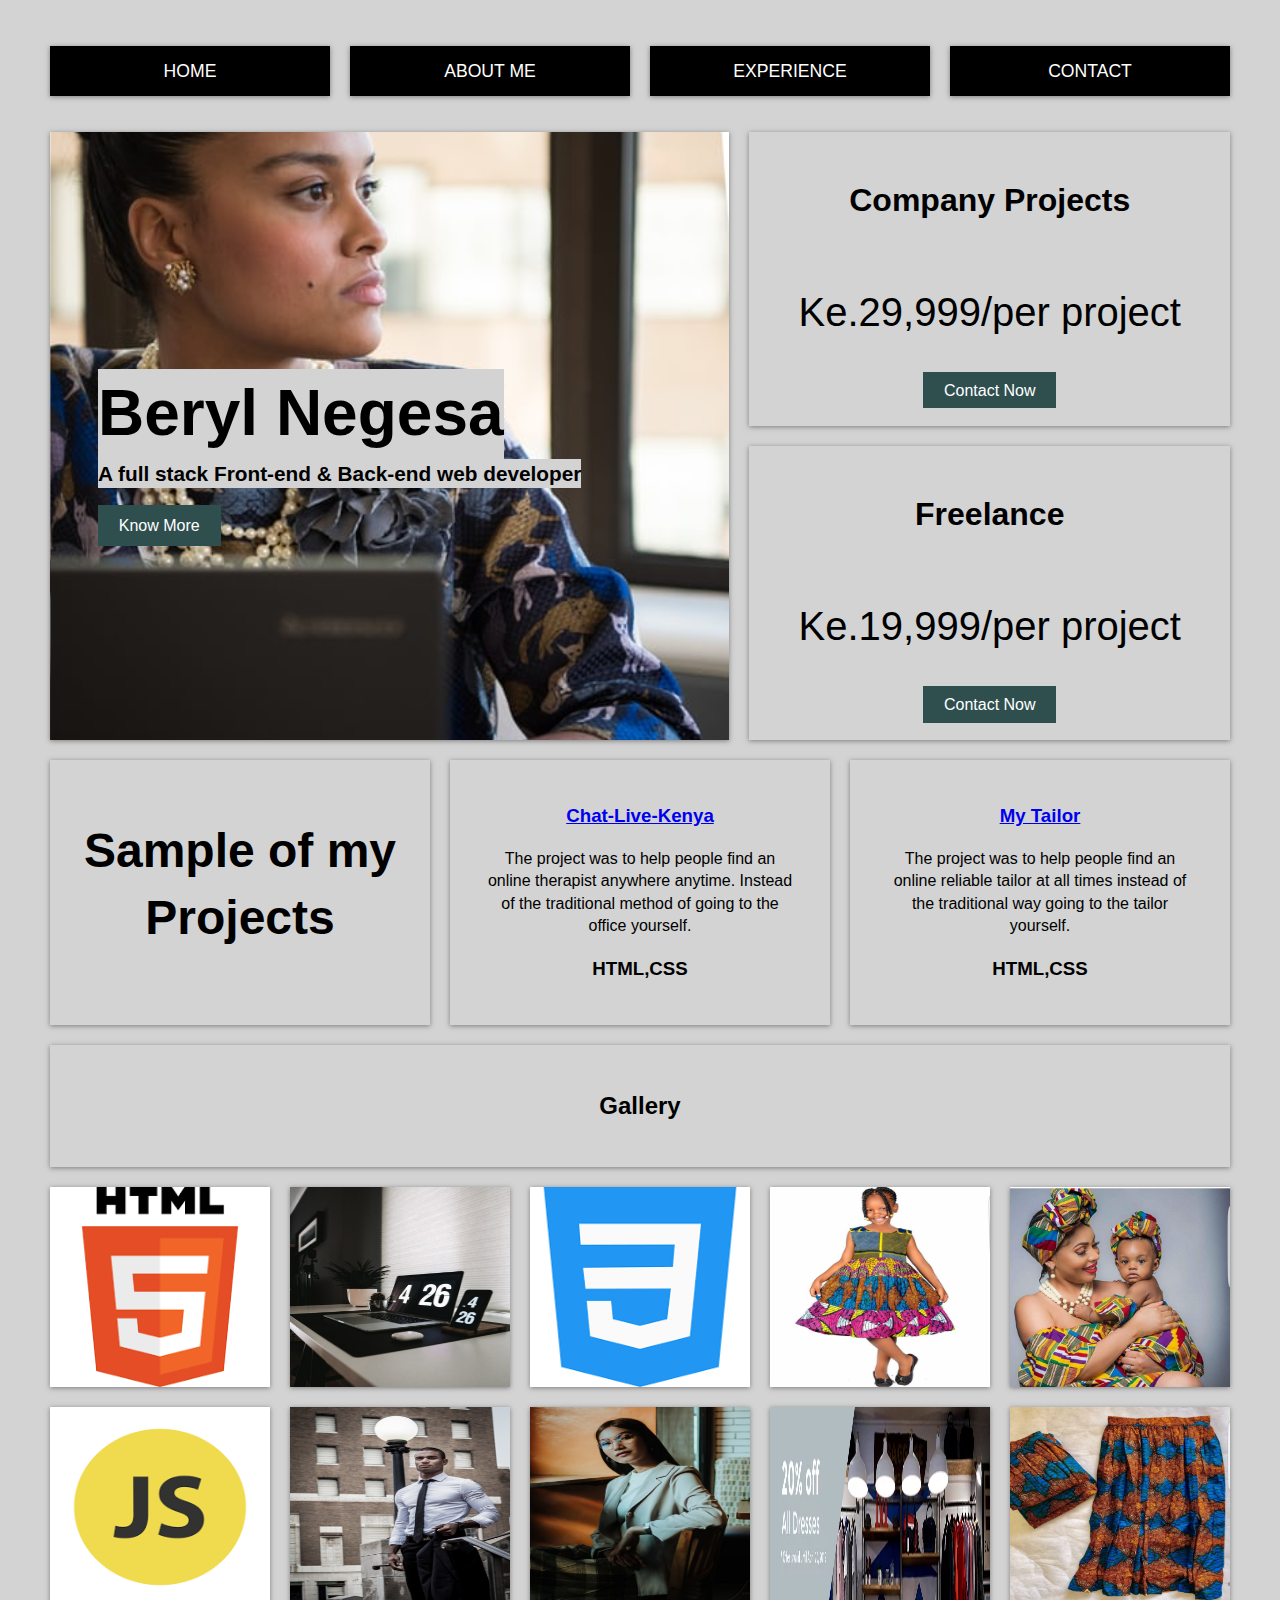
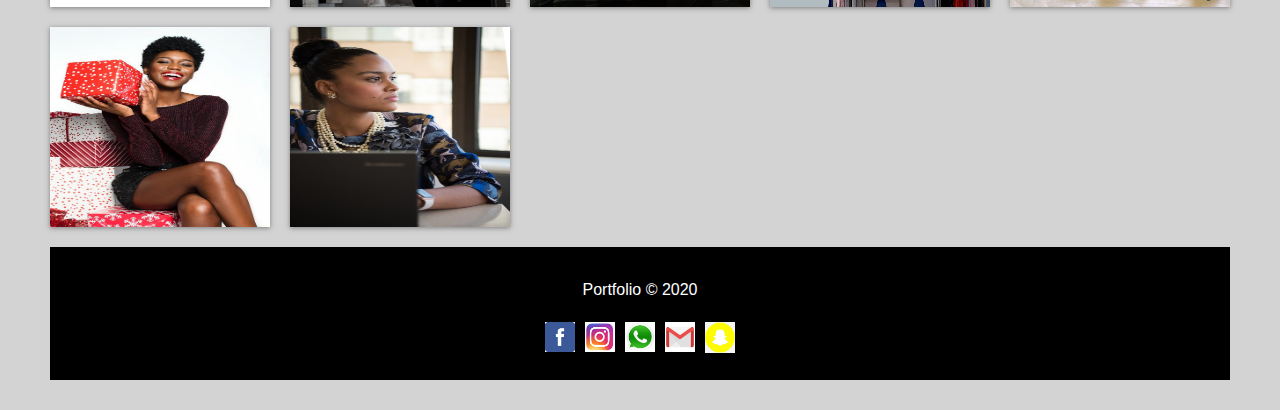
<file: index.html>
<!DOCTYPE html>
<html lang="en">

<head>
    <meta charset="UTF-8">
    <meta name="viewport" content="width=device-width, initial-scale=1.0">
    <meta http-equiv="X-UA-Compatible" content="ie=edge">
    <title>My Portfolio</title>
    <link rel="stylesheet" type="text/css" href="style.css">
</head>

<body>
    <div class="wrapper">
        <!-- navigation -->
        <nav class="main-nav">
            <ul>
                <li><a href="index.html">Home</a></li>
                <li><a href="about.html">About Me</a></li>
                <li><a href="#experience">Experience</a></li>
                <li><a href="#contact">Contact</a></li>
            </ul>
        </nav>
        <!-- top container -->
        <section class="top-container">
            <header class="showcase">
                <h1>Beryl Negesa</h1>
                <h2>A full stack Front-end & Back-end web developer</h2>
                <a href="#know" class="btn">Know More</a>
            </header>
            <div class="top-box top-box-a">
                <h1>Company Projects</h1>
                <p class="price">Ke.29,999/per project</p>
                <span><a href="#" class="btn">Contact Now</a></span>
            </div>
            <div class="top-box top-box-b">
                <h1>Freelance</h1>
                <p class="price">Ke.19,999/per project</p>
                <span><a href="#" class="btn">Contact Now</a></span>
            </div>
        </section>
        <!-- boxes section -->
        <section class="boxes">
            <div class="box">
                <h1>Sample of my Projects</h1>
            </div>
            <div class="box">
                <h3><a href="https://beryl01.github.io/chat-live/">Chat-Live-Kenya</a></h3>
                <p>The project was to help people find an online therapist anywhere anytime.
                    Instead of the traditional method of going to the office yourself.</p>
                <h3>HTML,CSS</h3>
            </div>
            <div class="box">
                <h3><a href="https://beryl01.github.io/My-Tailor/">My Tailor</a></h3>
                <p>The project was to help people find an online reliable tailor at all times instead of
                    the traditional way going to the tailor yourself.</p>
                <h3>HTML,CSS</h3>
            </div>
        </section>
        <!-- gallery -->
        <section class="boxes">
            <div class="box">
                <h2 id="know">Gallery</h2>
            </div>
        </section>
        <section class="gallery">
            <img src="./image/html.png" width="200px" height="200px" alt="gallery">
            <img src="./image/coder.jpeg" width="200px" height="200px" alt="gallery">
            <img src="./image/css.png" width="200px" height="200px" alt="gallery">
            <img src="./image/kids-wear.jpeg" width="200px" height="200px" alt="gallery">
            <img src="./image/mummy-baby.jpeg" width="200px" height="200px" alt="gallery">
            <img src="./image/js.png" width="200px" height="200px" alt="gallery">
            <img src="./image/official.jpeg" width="200px" height="200px" alt="gallery">
            <img src="./image/official-gal.jpeg" width="200px" height="200px" alt="gallery">
            <img src="./image/offer.webp" width="200px" height="200px" alt="gallery">
            <img src="./image/kitenge1.jpeg" width="200px" height="200px" alt="gallery">
            <img src="./image/my-choice.jpeg" width="200px" height="200px" alt="gallery">
            <img src="./image/me2.jpeg" width="200px" height="200px" alt="gallery">
        </section>
        <!-- footer -->
        <footer>
            <p>Portfolio &copy 2020</p>
            <section class="icon">
                <div class="fa">
                    <img src="./image/facebook.png">
                </div>
                <div class="fa">
                    <img src="./image/instagram.jpeg">
                </div>
                <div class="fa">
                    <img src="./image/whatsap.jpeg">
                </div>
                <div class="fa">
                    <img src="./image/gmail.png">
                </div>
                <div class="fa">
                    <img src="./image/snapchat.jpeg">
                </div>
            </section>
        </footer>
    </div>
    <!-- wrapper ends -->
</body>

</html>
</file>
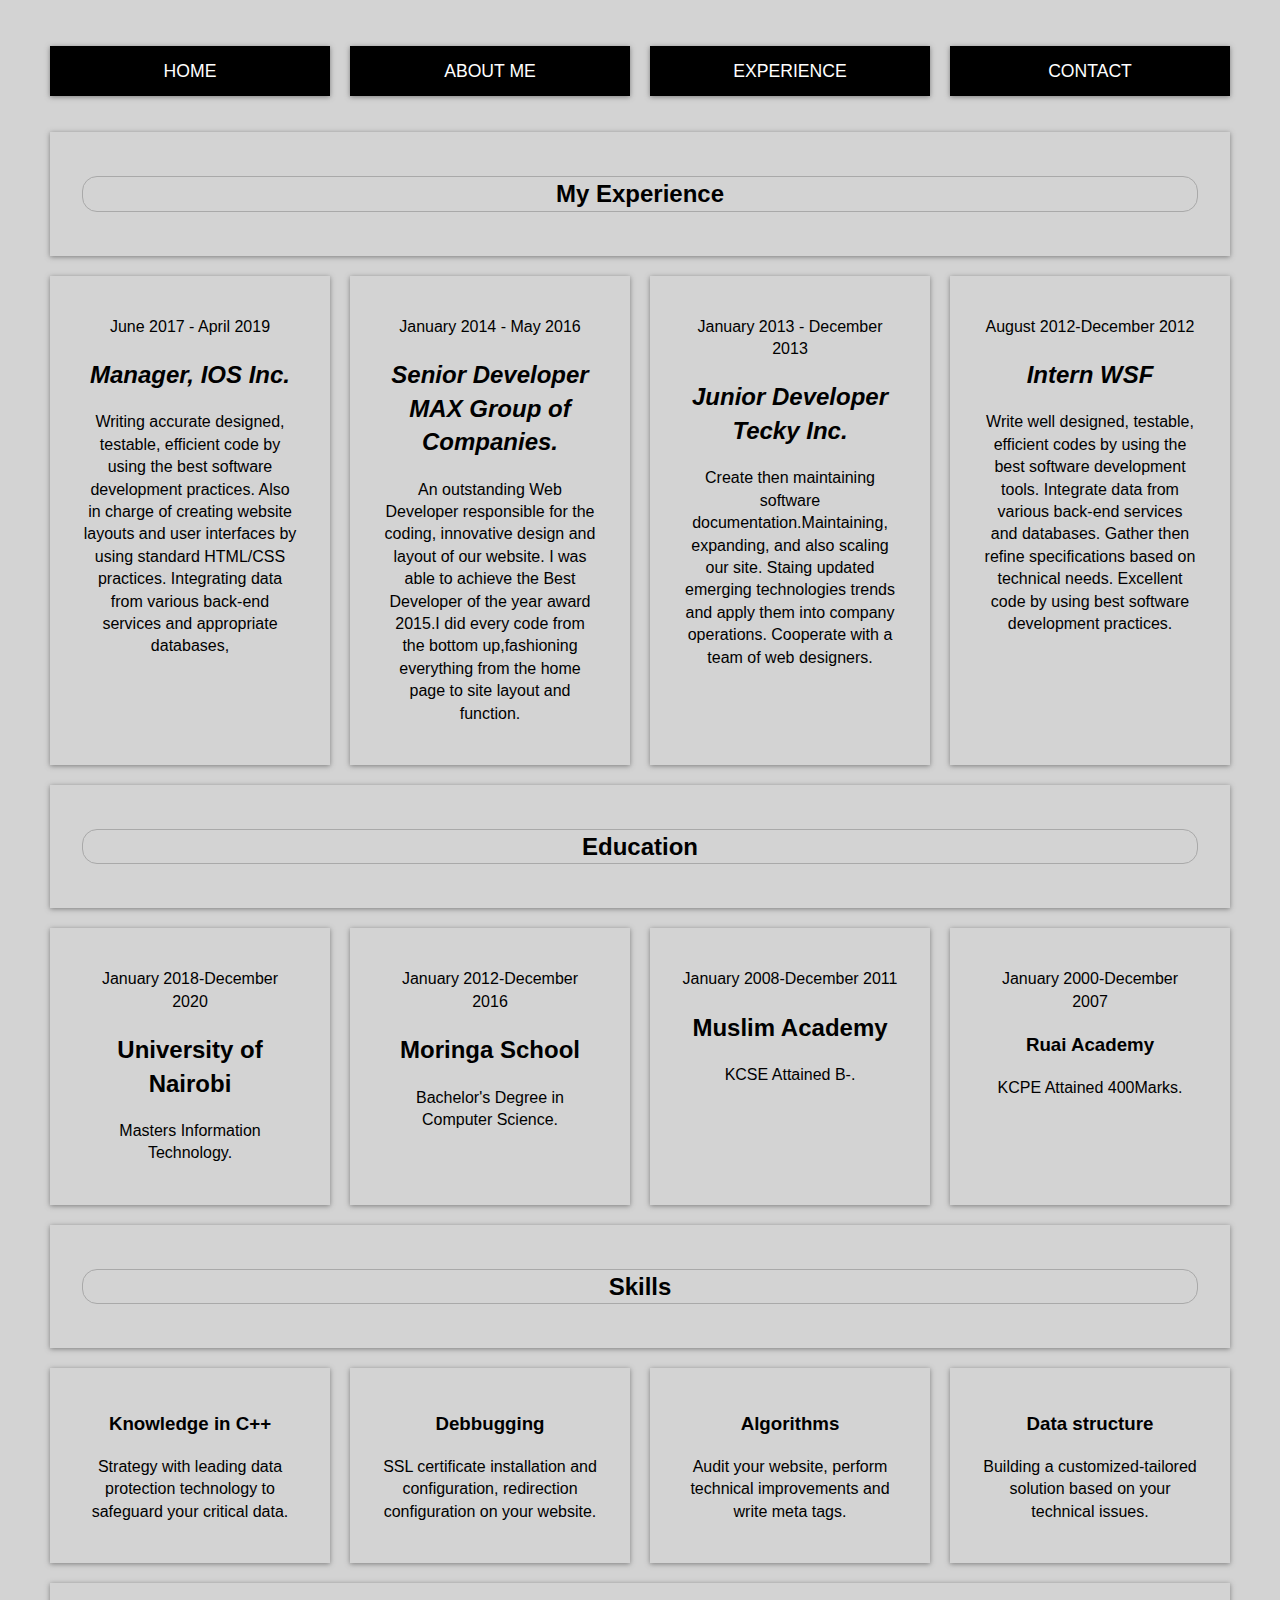
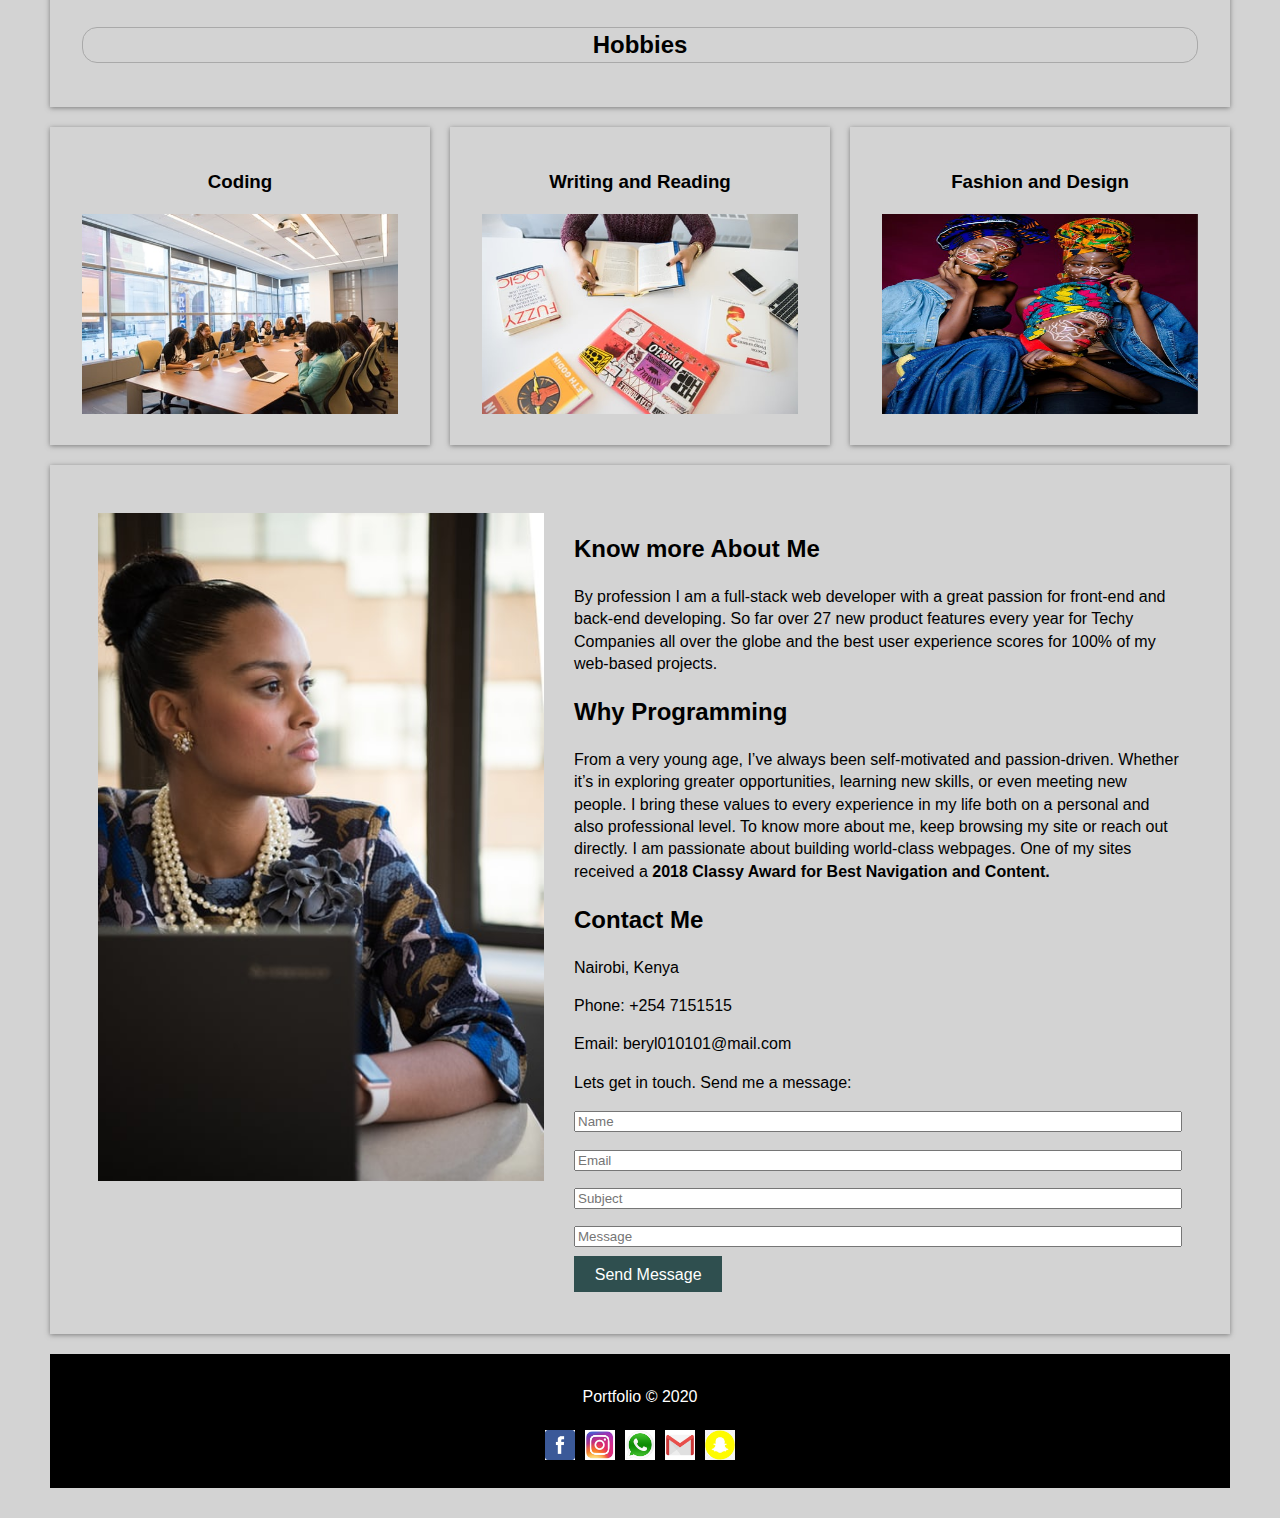
<file: about.html>
<!DOCTYPE html>
<html lang="en">

<head>
    <meta charset="UTF-8">
    <meta name="viewport" content="width=device-width, initial-scale=1.0">
    <meta http-equiv="X-UA-Compatible" content="ie=edge">
    <title>My Portfolio</title>
    <link rel="stylesheet" type="text/css" href="style.css">
</head>

<body>
    <div class="wrapper">
        <!-- navigation -->
        <nav class="main-nav">
            <ul>
                <li><a href="index.html">Home</a></li>
                <li><a href="about.html">About Me</a></li>
                <li><a href="#experience">Experience</a></li>
                <li><a href="#contact">Contact</a></li>
            </ul>
        </nav>
        <!-- boxes section -->
        <section class="boxes">
            <div class="box">
                <h2 id="experience" class="change">My Experience</h2>
            </div>
        </section>
        <section class="boxes">
            <div class="box">
                <p>June 2017 - April 2019</p>
                <h2><em>Manager, IOS Inc.</em></h2>
                <p>Writing accurate designed, testable, efficient code by using the best software development practices.
                    Also in charge of creating website layouts and user interfaces by using standard HTML/CSS practices.
                    Integrating data from various back-end services and appropriate databases,</p>
            </div>
            <div class="box">
                <p>January 2014 - May 2016</p>
                <h2><em>Senior Developer MAX Group of Companies.</em></h2>
                <p>An outstanding Web Developer responsible for the coding, innovative design and layout of our website.
                    I was able to achieve the Best Developer of the year award 2015.I did every code from the bottom
                    up,fashioning everything from the home page to site layout and function.</p>
            </div>
            <div class="box">
                <p>January 2013 - December 2013</p>
                <h2><em>Junior Developer Tecky Inc.</em></h2>
                <p>Create then maintaining software documentation.Maintaining, expanding, and also scaling our
                    site. Staing updated emerging technologies trends and apply them into company operations.
                    Cooperate with a team of web designers.</p>
            </div>
            <div class="box">
                <p>August 2012-December 2012</p>
                <h2><em>Intern WSF</em></h2>
                <p>Write well designed, testable, efficient codes by using the best software development tools.
                    Integrate data from various back-end services and databases.
                    Gather then refine specifications based on technical needs.
                    Excellent code by using best software development practices.</p>
            </div>
        </section>
        <!-- education -->
        <section class="boxes">
            <div class="box">
                <h2 class="change">Education</h2>
            </div>
        </section>
        <section class="boxes">
            <div class="box">
                <p>January 2018-December 2020</p>
                <h2>University of Nairobi</h2>
                <p>Masters Information Technology.</p>
            </div>
            <div class="box">
                <p>January 2012-December 2016</p>
                <h2>Moringa School</h2>
                <p>Bachelor's Degree in Computer Science.</p>
            </div>
            <div class="box">
                <p>January 2008-December 2011</p>
                <h2>Muslim Academy</h2>
                <p>KCSE Attained B-.</p>
            </div>
            <div class="box">
                <p>January 2000-December 2007</p>
                <h3>Ruai Academy</h3>
                <p>KCPE Attained 400Marks.</p>
            </div>
        </section>
        <!-- skills -->
        <section class="boxes">
            <div class="box">
                <h2 class="change">Skills</h2>
            </div>
        </section>
        <section class="boxes">
            <div class="box">
                <h3>Knowledge in C++</h3>
                <P>Strategy with leading data protection technology to safeguard your critical data.</P>
            </div>
            <div class="box">
                <h3>Debbugging</h3>
                <P>SSL certificate installation and configuration, redirection configuration on your website.</P>
            </div>
            <div class="box">
                <h3>Algorithms</h3>
                <P>Audit your website, perform technical improvements and write meta tags.</P>
            </div>
            <div class="box">
                <h3>Data structure</h3>
                <P>Building a customized-tailored solution based on your technical issues.</P>
            </div>
        </section>
        <!-- hobbies -->
        <section class="boxes">
            <div class="box">
                <h2 class="change">Hobbies</h2>
            </div>
        </section>
        <section class="boxes">
            <div class="box">
                <h3>Coding</h3>
                <img src="./image/techspace.jpeg" width="400px" height="200px" alt="gallery">
            </div>
            <div class="box">
                <h3>Writing and Reading</h3>
                <img src="./image/reading.jpeg" width="400px" height="200px" alt="gallery">
            </div>
            <div class="box">
                <h3>Fashion and Design</h3>
                <img src="./image/events.jpeg" width="400px" height="200px" alt="gallery">
            </div>
        </section>
        <!-- info section -->
        <section class="info" id="know">
            <img src="./image/me2.jpeg" alt="me">
            <div>
                <h2>Know more About Me</h2>
                <p>By profession I am a full-stack web developer with a great passion for front-end and back-end developing.
                    So far over 27 new product features every year for Techy Companies all over the globe and the best user
                    experience scores for 100% of my web-based projects.</p>
                <h2>Why Programming</h2>
                <P>From a very young age, I’ve always been self-motivated and passion-driven.
                    Whether it’s in exploring greater opportunities, learning new skills, or even meeting new people.
                    I bring these values to every experience in my life both on a personal and also professional level.
                    To know more about me, keep browsing my site or reach out directly. I am passionate about 
                    building world-class webpages. One of my sites
                    received a <strong>2018 Classy Award for Best Navigation and Content.</strong></P>

                <div class="contact">
                    <h2 class="me" id="contact">Contact Me</h2>
                    <div class="details">
                        <p><i class="address"></i> Nairobi, Kenya</p>
                        <p><i class="phone"></i> Phone: +254 7151515</p>
                        <p><i class="mail"> </i> Email: beryl010101@mail.com</p>
                        <p>Lets get in touch. Send me a message:</p>

                        <form action="/action_page.php" target="_blank">
                            <p><input class="name" type="text" placeholder="Name" required name="Name"></p>
                            <p><input class="email" type="text" placeholder="Email" required name="Email"></p>
                            <p><input class="subject" type="text" placeholder="Subject" required name="Subject"></p>
                            <p><input class="message" type="text" placeholder="Message" required name="Message"></p>
                            <span><a href="#" class="btn">Send Message</a></span>
                        </form>
                    </div>
                </div>
        </section>
        <!-- footer -->
        <footer>
            <p>Portfolio &copy 2020</p>
            <section class="icon">
                <div class="fa">
                    <img src="./image/facebook.png">
                </div>
                <div class="fa">
                    <img src="./image/instagram.jpeg">
                </div>
                <div class="fa">
                    <img src="./image/whatsap.jpeg">
                </div>
                <div class="fa">
                    <img src="./image/gmail.png">
                </div>
                <div class="fa">
                    <img src="./image/snapchat.jpeg">
                </div>
            </section>
        </footer>
    </div>
    <!-- wrapper ends -->
</body>

</html>
</file>
<file: style.css>
/* css variables */
:root{
   --shadow:0 1px 5px rgba(104, 104, 104, 0.8);
}
html{
    box-sizing: border-box;
    font-family: Arial, Helvetica, sans-serif;
    color:black;
}
body{
    background:lightgray;
    margin:30px 50px;
    line-height: 1.4;
}
.btn{
    background: darkslategray;
    color:white;
    padding: 0.6rem 1.3rem;
    border: 0;
    text-decoration: none;
}
img{
    max-width: 100%;
}
.wrapper{
    display: grid;
    grid-gap: 20px;
}
/* nav */
.main-nav ul{
    display: grid;
    grid-gap: 20px;
    padding: 0;
    list-style: none;
    grid-template-columns: repeat(4, 1fr);
}
.main-nav a{
    background: black;
    display: block;
    text-decoration: none;
    padding: 0.8rem;
    text-align: center;
    color:white;
    text-transform: uppercase;
    font-size: 1.1rem;
    box-shadow: var(--shadow);
}
.main-nav a:hover{
    background:white;
    color:black;
    opacity: 0.7;
}
/* Top Con */
.top-container{
    display:grid;
    grid-gap: 20px;
    grid-template-areas: 
    'showcase showcase top-box-a'
    'showcase showcase top-box-b';
}
/* showcase */
.showcase{
    grid-area: showcase;
    min-height: 400px;
    background: url(./image/me2.jpeg);
    background-size: cover;
    background-position: center;
    padding: 3rem;
    display:flex ;
    flex-direction: column;
    align-items: start;
    justify-content: center;
    box-shadow: var(--shadow);
}
.showcase h1{
    font-size: 4rem;
    margin-bottom: 0;
    background-color:lightgray;
    color:black;
}
.showcase h2{
    font-size: 1.3rem;
    margin-top: 0;
    background-color: lightgray;
    color:black;
}
/* top box */
.top-box{
    background: lightgray;
    display: grid;
    align-items: center;
    justify-items: center;
    box-shadow: var(--shadow);
    padding: 1.5rem;
}
.top-box .price{
    font-size:2.5rem;
}
.top-box-a{
    grid-area: top-box-a;
    float: right;
}
.top-box-b{
    grid-area: top-box-b;
    float: right;
}
.boxes{
    display: grid;
    grid-gap: 20px;
    grid-template-columns: repeat(auto-fit, minmax(200px, 1fr));
}
.box{
    background: lightgray;
    text-align: center;
    padding: 1.5rem 2rem;
    box-shadow: var(--shadow);
}
.box h1{
    font-size: 3rem;
}
/* info */
.info{
    background:lightgray;
    box-shadow: var(--shadow);
    display: grid;
    grid-gap: 30px;
    grid-template-columns: repeat(2, 1fr);
    padding: 3rem;
}
.name{
    width:600px
}
.email{
    width: 600px;
}
.subject{
    width:600px
}
.message{
    width: 600px;
}
.change{
    border: 0.9px solid darkgray;
    border-radius: 15px;
}
/* portfolio */
.gallery{
    display: grid;
    grid-gap: 20px;
    grid-template-columns: repeat(auto-fit, minmax(200px, 1fr));
}
.gallery img{
    width: 100%;
    box-shadow: var(--shadow);
}
footer{
    background: black;
    color: white;
    text-align: center;
    padding:1rem ;
}
.icon{
    justify-content: center;
    display: flex;
    list-style: center;
  }
  .fa {
    padding: 5px;
    width: 30px;
  }
   .fa:hover {
      opacity: 0.7;
  }
/* media */
@media(max-width:480px){
    .top-container{
        grid-template-areas: 
        'showcase showcase'
        'top-box-a top-box-b';
    }
    .showcase h1{
        font-size: 2.5rem;
    }
    .main-nav ul{
        grid-auto-columns: 1fr;
    }
    .boxes{
        grid-auto-columns: 1fr;
    }
    .box{
        grid-auto-columns: 1fr;
    }
    .info{
        grid-auto-columns: 1fr;
    }
    .info .btn{
        display: block;
        text-align: center;
        margin: auto;
    }
}
@media(max-width:480px){
    .top-container{
        grid-template-areas: 
        'showcase'
        'top-box-a' 
        'top-box-p';
    }
}
</file>
